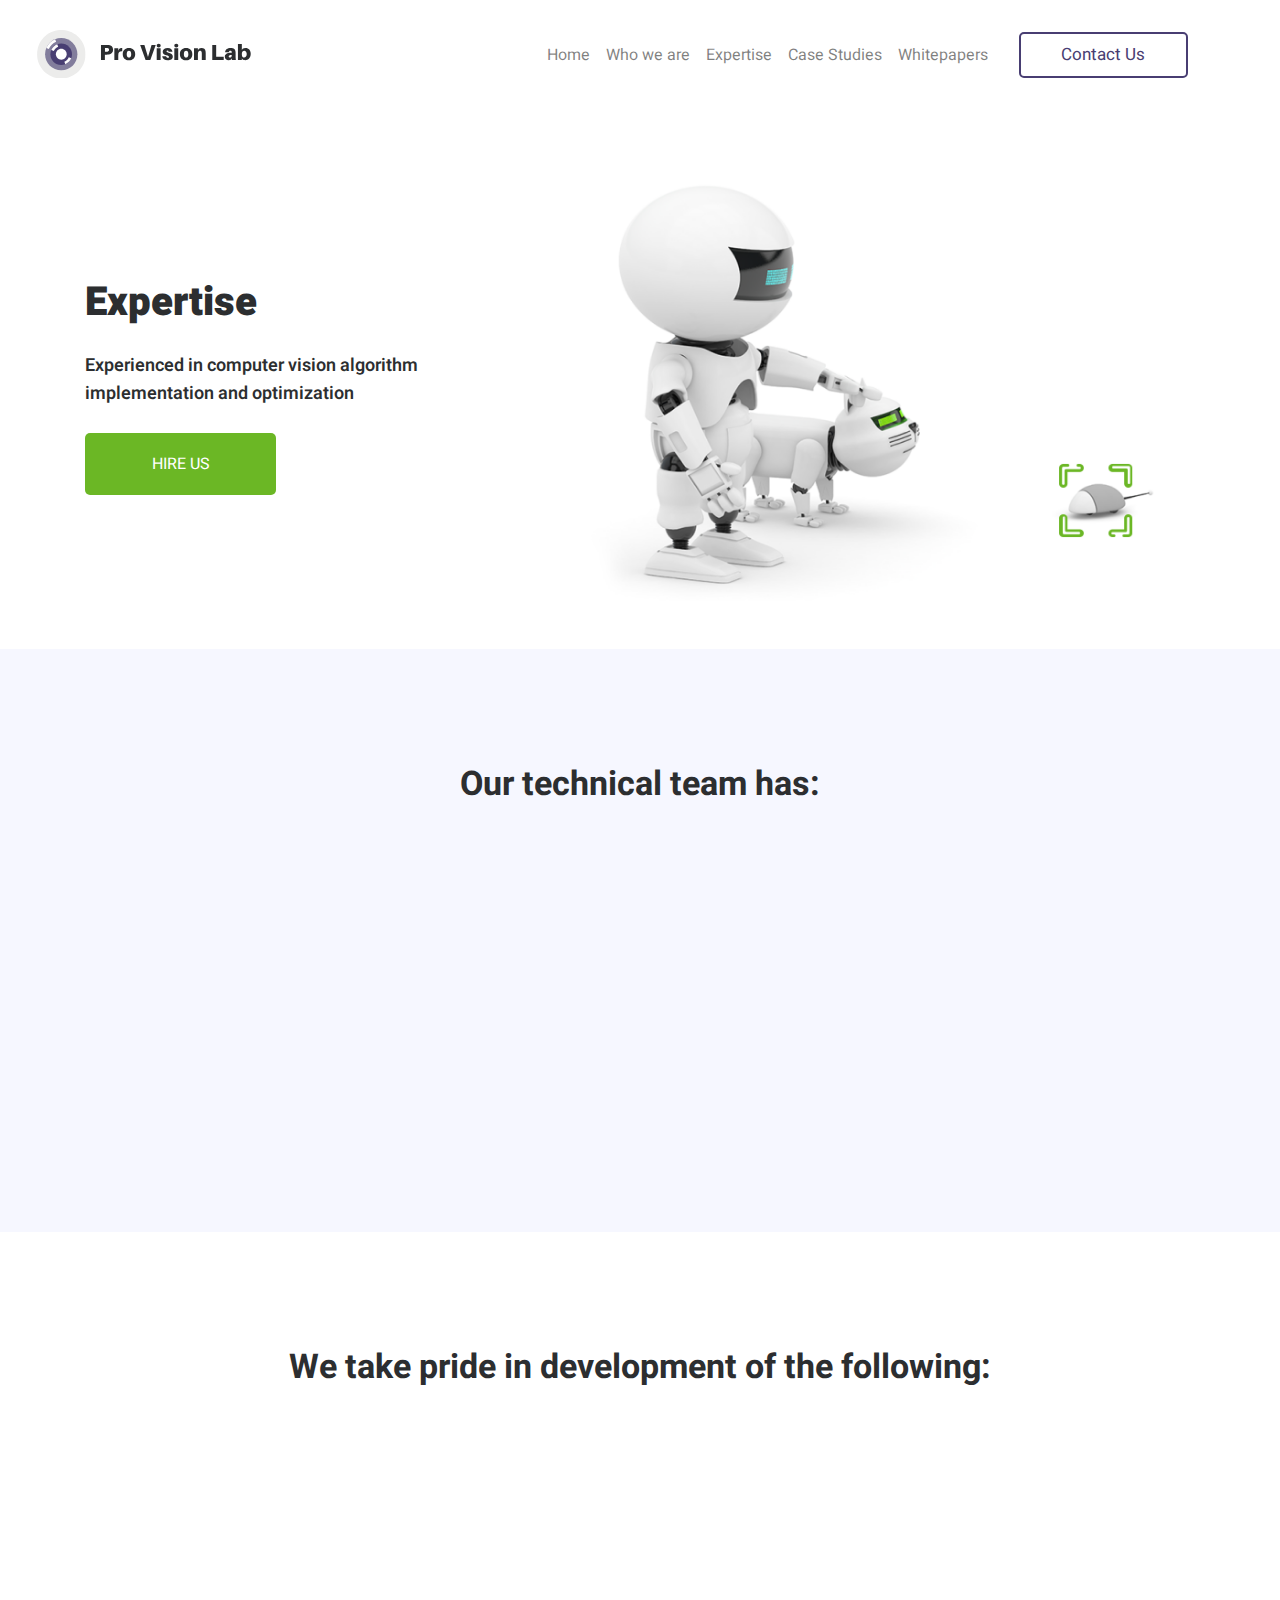
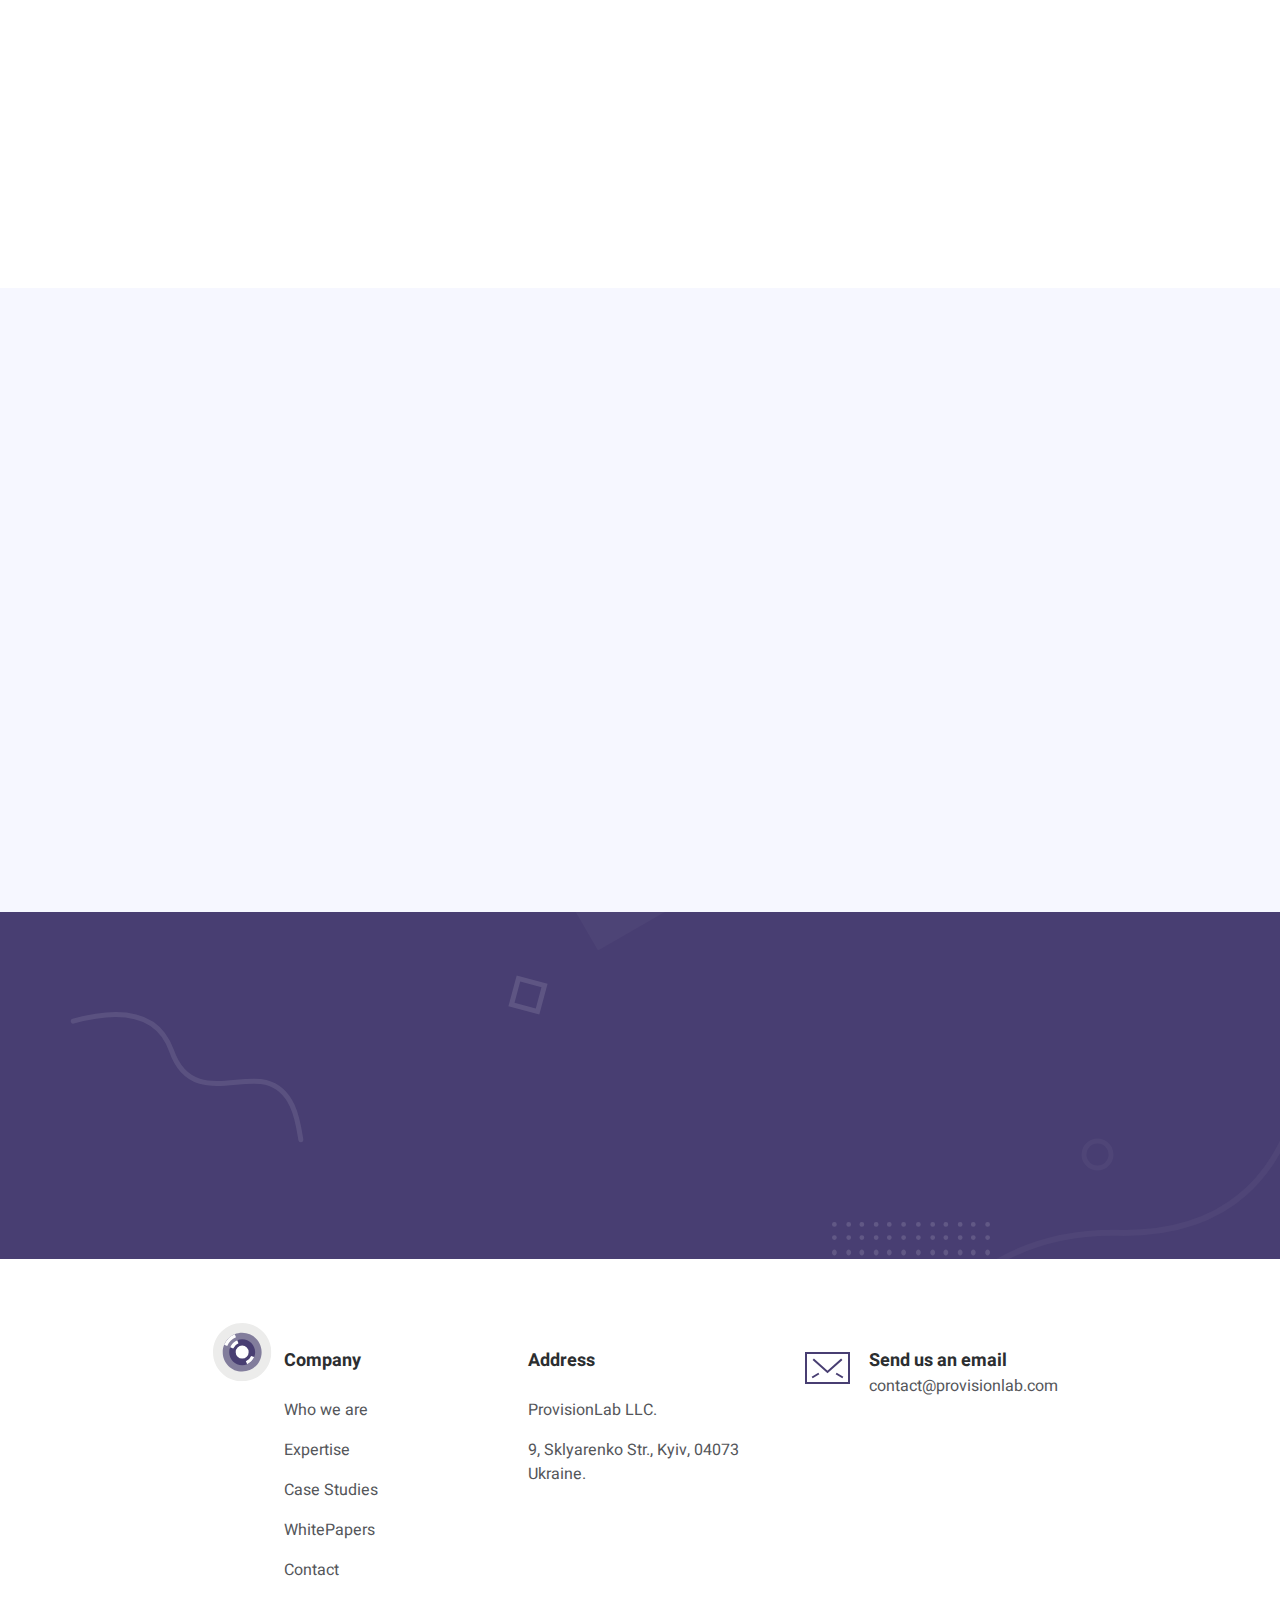
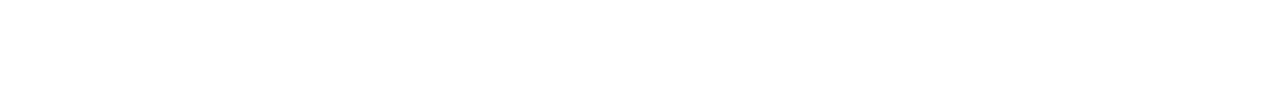
<file: index.html>
<!DOCTYPE html>
<html lang="en">
<head>
    <meta charset="UTF-8">
    <meta name="viewport" content="width=device-width, initial-scale=1.0">
    <meta http-equiv="X-UA-Compatible" content="ie=edge">
    <title>Pro vision lab 1</title>
    <link rel="stylesheet" href="./libs/bootstrap-4/css/bootstrap.min.css">
    <link rel="stylesheet" href="./libs/icomoon/style.css">
    <link rel="stylesheet" href="./libs/revelator/revelator.min.css">
    <link rel="stylesheet" href="css/header.css">
    <link rel="stylesheet" href="css/expertise.css">
    <link rel="stylesheet" href="css/teams.css">
    <link rel="stylesheet" href="css/section-white.css">
    <link rel="stylesheet" href="css/computing.css">
    <link rel="stylesheet" href="css/sections-violet.css">
    <link rel="stylesheet" href="css/footer.css">
    <link rel="stylesheet" href="css/left-menu.css">
    <link rel="stylesheet" href="css/scrollbar.css">
    <link rel="stylesheet" href="css/style.css">
</head>
<body>
<!--progress-->
<div id="progress"></div>
<!--end progress-->
<div class="layer shows container-fluid position-fixed" aria-hidden="true">
    <div class="row">
        <div class="material-menu">
            <div class="left-menu shows col-md-6 col-sm-7 col-12 d-flex flex-column justify-content-between position-fixed py-4"
                 aria-hidden="true">
                <div class="row align-items-start">
                    <div class="closer col-2 align-self-start text-center order-2">╳</div>
                    <div class="col-10 order-1">
                        <ul class="navbar-nav mt-3 links">
                            <li class="nav-item">
                                <a class="nav-link" role="link" href="#home">Home</a>
                            </li>
                            <li class="nav-item">
                                <a class="nav-link" role="link" href="#">Who we are</a>
                            </li>
                            <li class="nav-item">
                                <a class="nav-link" role="link" href="#">Expertise</a>
                            </li>
                            <li class="nav-item">
                                <a class="nav-link" role="link" href="#">Case Studies</a>
                            </li>
                            <li class="nav-item">
                                <a class="nav-link" role="link" href="#">Whitepapers</a>
                            </li>
                            <li class="nav-item d-lg-none">
                                <a class="nav-link" role="link" href="#">Contact</a>
                            </li>
                        </ul>
                    </div>

                </div>

                <div class="row flex-column justify-content-end py-5">
                    <div class="col-lg-6 col-md-8 col-10">
                        <div class="row text-left">
                            <div class="col-12 py-3 soc-title">Find us in social networks</div>
                        </div>
                        <div class="row pt-1 pb-3 soc">
                            <div class="col-3">
                                <a href="#"
                                   role="link"><i class="icon-facebook"></i></a>
                            </div>
                            <div class="col-3">
                                <a href="#"
                                   role="link"><i class="icon-twitter"></i></a>
                            </div>
                            <div class="col-3">
                                <a href="#"
                                   role="link"><i class="icon-youtube"></i></a>
                            </div>
                            <div class="col-3">
                                <a href="#"
                                   role="link"><i class="icon-linkedin2"></i></a>
                            </div>
                        </div>
                    </div>
                </div>
            </div>
        </div>
    </div>
</div>


<div class="container-fluid header" id="home">
    <div class="row">
        <div class="col-12">
            <nav class="navbar navbar-expand-xl navbar-light d-flex align-items-center top-nav">
                <a class="navbar-brand logo" role="banner" href="#"><img
                        src="./images/logo1.svg" role="link"></a>
                <button class="navbar-toggler" type="button" data-toggle="collapse" role="button"
                        aria-controls="navbarNav" aria-expanded="false" aria-label="Toggle navigation">
                    <span class="navbar-toggler-icon"></span>
                </button>
                <div class="col-xl-6 offset-xl-1 col-lg-7 offset-lg-0 collapse navbar-collapse justify-content-end"
                     id="navbarNav" aria-hidden="false">
                    <ul class="navbar-nav links">
                        <li class="nav-item text-center">
                            <a class="nav-link" role="link" href="#home">Home</a>
                        </li>
                        <li class="nav-item text-center">
                            <a class="nav-link" role="link" href="#">Who we are</a>
                        </li>
                        <li class="nav-item text-center">
                            <a class="nav-link" role="link" href="#">Expertise</a>
                        </li>
                        <li class="nav-item text-center">
                            <a class="nav-link" role="link" href="#">Case Studies</a>
                        </li>
                        <li class="nav-item text-center">
                            <a class="nav-link" role="link" href="#">Whitepapers</a>
                        </li>
                    </ul>
                </div>
                <button class="ml-lg-2 my-sm-0 my-2 ml-5 btn btn-outline-success nav-btn" role="button" type="submit">
                    Contact Us
                </button>
            </nav>
        </div>
        <div class="container expertise-wrapper py-5">
            <div class="row">
                <div class="col-lg-5 col-md-8 pt-md-5 col-sm-10 pt-sm-2 col-10 pb-3 pt-1 m-auto">
                    <div class="container-left">
                        <h1>Expertise</h1>
                        <p class="quote">
                            Experienced in computer vision algorithm implementation and optimization
                        </p>
                        <a href="#" role="link" class="d-flex flex-column justify-content-center text-center">Hire
                            Us</a>
                    </div>
                </div>
                <div class="col-lg-7 col-md-12 col-sm-12 col-12 d-none d-md-block container-right">
                </div>
            </div>
        </div>
    </div>
</div>
<div class="container-fluid section md-py-5 py-3">
    <div class="row justify-content-center py-5">
        <div class="col-xl-9 col-lg-10 col-md-11 col-12">
            <div class="row justify-content-center">
                <div class="col-12 py-sm-5 py-3 text-center"><p class="pb-lg-5 pb-3 text-center heading">Our technical
                    team has:</p></div>
            </div>
            <div class="row justify-content-center my-cards">
                <div class="col-xl-4 col-lg-4 col-md-6 col-sm-6 col-12 py-md-3 py-sm-3 py-5 revealator-slideup revealator-once revealator-delay3  my-card">
                    <div role="banner" class="text-center">
                        <img src="./images/eye.svg" alt="eye">
                    </div>
                    <div class="text text-justify">
                        Extensive experience in object detection, tracking, classification and recognition with a
                        real-time
                        focus
                    </div>
                </div>
                <div class="col-xl-4 col-lg-4 col-md-6 col-sm-6 col-12 py-md-3 py-sm-3 py-5 revealator-slideup revealator-once revealator-delay4  my-card">
                    <div role="banner" class="text-center">
                        <img src="./images/phone.svg" alt="phone">
                    </div>
                    <div class="text text-justify">Expert skills in Android/iOS
                        application programming
                    </div>
                </div>
                <div class="col-xl-4 col-lg-4 col-md-6 col-sm-6 col-12 py-md-3 py-sm-3 py-5 revealator-slideup revealator-once revealator-delay5  my-card">
                    <div role="banner" class="text-center">
                        <img src="./images/diagramm.svg" alt="diagramm">
                    </div>
                    <div class="text text-justify">In-depth knowledge of the concepts of object classification and
                        detection
                    </div>
                </div>
            </div>
        </div>
    </div>
</div>
<div class="container-fluid section section-white md-py-5 py-3">
    <div class="row justify-content-center py-5">
        <div class="col-xl-9 col-lg-10 col-md-11 col-12">
            <div class="row">
                <div class="py-sm-5 col-12 py-3"><p class="heading text-center pb-lg-5 pb-3">We take pride in
                    development of the
                    following:</p></div>
            </div>
            <div class="row my-cards flex-wrap justify-content-center">
                <div class="col-xl-3 col-lg-4 col-md-6 col-sm-6 col-12 py-5 py-sm-3 py-md-3 revealator-slideup revealator-once revealator-delay2 my-card">
                    <div role="banner" class="text-center">
                        <img src="./images/router.svg" alt="router">
                    </div>
                    <div class="text text-justify">
                        Innovative video analysis software for IP cameras,
                        video servers and PC-based platforms
                    </div>
                </div>
                <div class="col-xl-3 col-lg-4 col-md-6 col-sm-6 col-12 py-5 py-sm-3 py-md-3 revealator-slideup revealator-once revealator-delay3 my-card">
                    <div role="banner" class="text-center">
                        <img src="./images/photo.svg" alt="photo">
                    </div>
                    <div class="text text-center short">
                        Cutting-edge video
                        analysis applications
                    </div>
                </div>
                <div class="col-xl-3 col-lg-4 col-md-6 col-sm-6 col-12 py-5 py-sm-3 py-md-3 revealator-slideup revealator-once revealator-delay4 my-card">
                    <div role="banner" class="text-center">
                        <img src="./images/java.svg" alt="java">
                    </div>
                    <div class="text text-center short">Computer vision
                        applications in Java
                    </div>
                </div>
                <div class="col-xl-3 col-lg-4 col-md-6 col-sm-6 col-12 py-5 py-sm-3 py-md-3 revealator-slideup revealator-once revealator-delay5 my-card">
                    <div role="banner" class="text-center">
                        <img src="./images/dotted.svg" alt="dotted">
                    </div>
                    <div class="text text-justify">Complex software for automatic
                        face recognition and
                        detection within real-time
                        video stream
                    </div>
                </div>
            </div>
        </div>
    </div>
</div>
<div class="container-fluid section section-computing md-py-5 py-3">
    <div class="row justify-content-center py-5">
        <div class="col-xl-9 col-lg-10 col-md-11 col-12 justify-content-center">
            <div class="row justify-content-center txt-md-left mb-4 revealator-slideup revealator-once">
                <div class="col-12"><p class="heading text-justify">Neural Net Computing</p></div>
                <div class="col-xl-8 col-md-7 col-sm-12 col-12">
                    <div class="txt-container text-justify revealator-slideup revealator-once revealator-delay1">
                        <div>
                            <p>We have outstanding technologists on our team who are driven, energetic, and passionate
                                about
                                Machine Learning, Computer Vision and, more generally, we are very interested in
                                Artificial
                                Intelligence. </p>
                            <p>We have worked on unsupervised learning algorithms using probabilistic graphical models
                                and can
                                apply these models to a variety of applications, such as visual object recognition,
                                speech
                                recognition and text document retrieval.
                            </p>
                        </div>
                    </div>
                </div>
                <div class="col-xl-4 col-lg-5 col-md-5 col-12 d-none d-md-block">
                    <div class="flower revealator-slideup revealator-once revealator-delay2"></div>
                </div>
                <div class="col-lg-12 col-md-12 col-sm-12 col-12 paragraph revealator-slideup revealator-once revealator-delay3">
                    <p>
                        Having in-depth knowledge of neural network architecture, we can use it for image
                        processing,
                        character recognition and pattern recognition. We understand neural networks well, and use
                        them to
                        build face detection systems where we apply neural network algorithms and use them for human
                        action
                        and emotion recognition. Our technical experts managed to achieve high accuracy in
                        recognition of
                        objects and human poses from multiple-views, based on similar feature patterns. We can also
                        implement neural networks-based text detection systems for handwritten digits and signatures
                        recognition
                    </p>
                </div>
            </div>
        </div>
    </div>
</div>
<div class="container-fluid section section-violet md-py-5 py-3">
    <div class="position-absolute dotted-square" role="banner"><img src="./images/dotted-square.svg" alt="square">
    </div>
    <div class="position-absolute right-line d-md-block d-sm-none d-none" role="banner"><img
            src="./images/right-line.svg" alt="line"></div>
    <div class="row py-5">
        <div class="col-12 relative-container">
            <div class="container">
                <div class="row">
                    <div class="position-absolute left-line" role="banner"><img src="./images/left-line.svg" alt="line">
                    </div>
                    <div class="position-absolute rectangle d-sm-block d-none" role="banner"><img
                            src="./images/top-rect.svg" alt="rect">
                    </div>
                    <div class="position-absolute oval d-md-block d-sm-none d-none" role="banner"><img
                            src="./images/oval.svg" alt="oval"></div>
                    <div class="position-absolute small-square d-sm-block d-none"></div>
                    <div class="col-lg-12"><p
                            class="heading revealator-slideup revealator-once revealator-delay3 text-center"><b>Looking
                        for Deep Learning technology</b><br><b>for your business?</b>
                    </p></div>
                </div>
                <div class="row my-cards">
                    <div class="col-lg-12">
                        <a class="contact  d-flex flex-column justify-content-center revealator-slideup revealator-once"
                           role="link">contact us</a>
                    </div>
                </div>
            </div>
        </div>
    </div>
</div>
<div class="container-fluid section section-white md-py-5 py-3 footer">
    <div class="row justify-content-center pl-sm-0 py-5 px-3 pl-2 ">
        <div class="col-xl-9 col-lg-10 col-md-11 col-12">
            <div class="row txt-md-left mb-4 pl-sm-0 pl-1 justify-content-center logo-contact revealator-slideup revealator-once revealator-within">
                <!--Container Logo and Contacts-->
                <div class="col-xl-4 col-lg-5 col-md-6 col-sm-5 col-12">
                    <div class="row justify-content-center">
                        <!--Logo-->
                        <div class="col-3">
                            <a role="banner">
                                <img src="images/logo-mini.svg" alt="logo" role="link">
                            </a>
                        </div>
                        <!--Contacts-->
                        <div class="col-9 pl-sm-4 pl-md-2 pt-4">
                            <p class="title-list">Company</p>
                            <ul class="pl-0 company">
                                <li>
                                    <a class="link"
                                       href="file:///C:/Users/User/Downloads/Microsoft.SkypeApp_kzf8qxf38zg5c!App/All/footer.html#"
                                       role="link">Who we are
                                    </a>
                                </li>
                                <li>
                                    <a class="link"
                                       href="file:///C:/Users/User/Downloads/Microsoft.SkypeApp_kzf8qxf38zg5c!App/All/footer.html#"
                                       role="link">Expertise
                                    </a>
                                </li>
                                <li>
                                    <a class="link"
                                       href="file:///C:/Users/User/Downloads/Microsoft.SkypeApp_kzf8qxf38zg5c!App/All/footer.html#"
                                       role="link">Case Studies
                                    </a>
                                </li>
                                <li>
                                    <a class="link"
                                       href="file:///C:/Users/User/Downloads/Microsoft.SkypeApp_kzf8qxf38zg5c!App/All/footer.html#"
                                       role="link">WhitePapers
                                    </a>
                                </li>
                                <li>
                                    <a class="link"
                                       href="file:///C:/Users/User/Downloads/Microsoft.SkypeApp_kzf8qxf38zg5c!App/All/footer.html#"
                                       role="link">Contact
                                    </a>
                                </li>
                            </ul>
                        </div>
                    </div>
                </div>
                <!--Container Address and Email-->
                <div class="col-xl-7 col-lg-5 pt-sm-4 col-sm-5 col-12 pt-0">
                    <div class="row">
                        <!--Address-->
                        <div class="col-xl-6 col-sm-12 col-8 offset-sm-0 offset-3 pb-3">
                            <p class="text-left title-list">Address</p>
                            <ul class="p-0">
                                <li class="text-left d-block py-sm-2 py-0">ProvisionLab LLC.</li>
                                <li class="text-left d-block py-sm-2 py-0">9, Sklyarenko Str., Kyiv, 04073
                                    Ukraine.
                                </li>
                            </ul>
                        </div>
                        <div class="col-xl-1 col-lg-2 col-md-3 col-sm-3 col-3 pr-xl-5">
                            <img class="text-left email-ico" src="images/mail.svg" alt="mail">
                        </div>
                        <!--Email-->
                        <div class="col-xl-4 col-lg-10 col-md-9 col-sm-9 col-8 pl-md-3 pl-sm-2">
                            <p class="title-list mb-0">Send us an email</p>
                            <p>
                                <a class="link"
                                   href="file:///C:/Users/User/Downloads/Microsoft.SkypeApp_kzf8qxf38zg5c!App/All/footer.html#">contact@provisionlab.com</a>
                            </p>
                        </div>
                    </div>
                </div>
            </div>
        </div>
    </div>
</div>
<script src="./libs/jquery.js"></script>
<script src="./libs/jquery-color.js"></script>
<script src="./libs/bootstrap-4/js/bootstrap.min.js"></script>
<script src="./libs/revelator/revelator.min.js"></script>
<script src="./JS/scroll.js"></script>
<script src="./JS/navbar.js"></script>
</body>
</html>
</file>
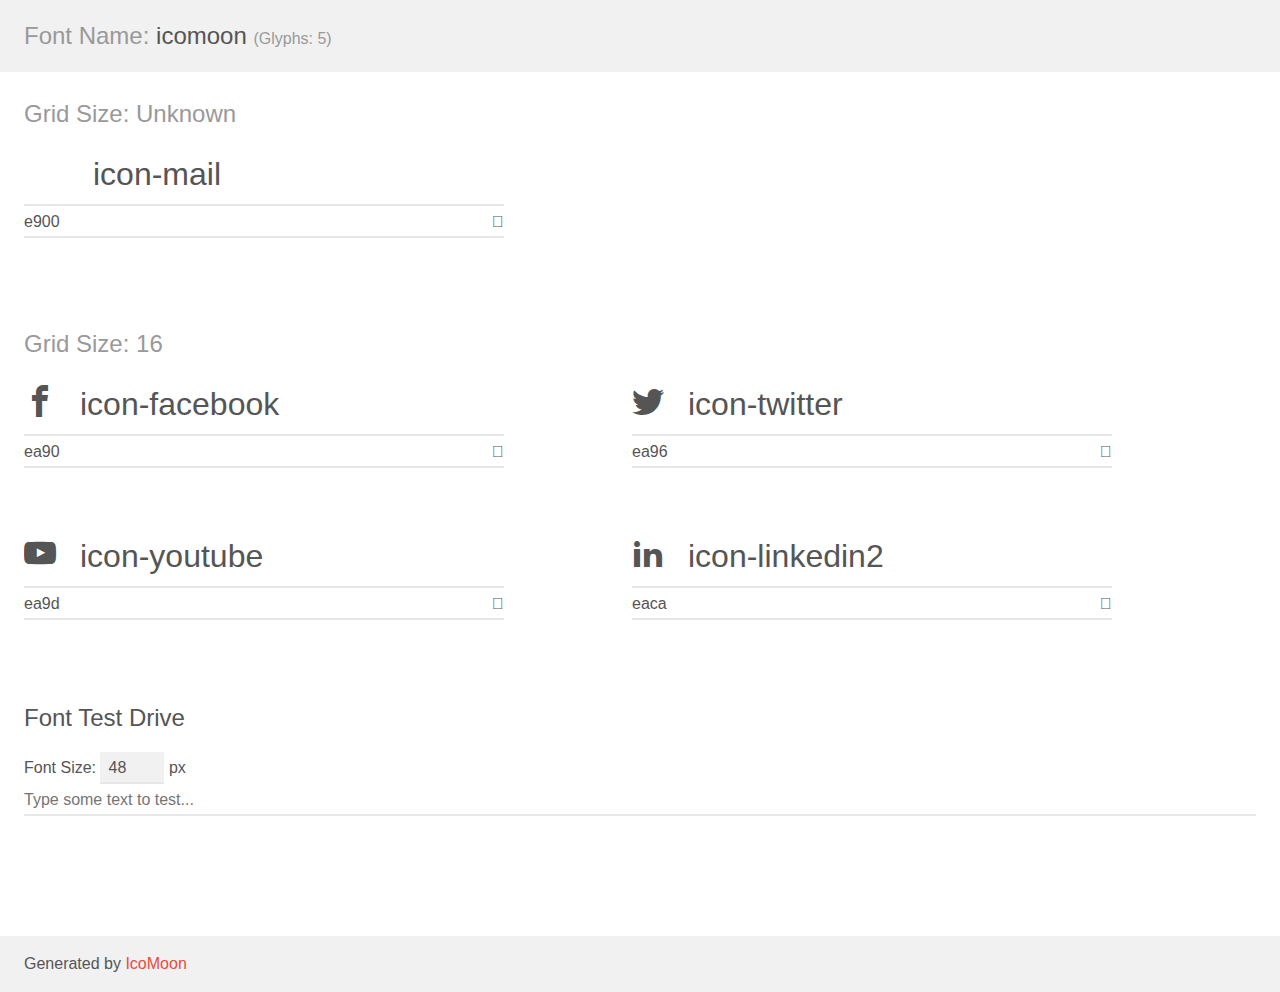
<file: libs/icomoon/demo.html>
<!doctype html>
<html>
<head>
    <meta charset="utf-8">
    <title>IcoMoon Demo</title>
    <meta name="description" content="An Icon Font Generated By IcoMoon.io">
    <meta name="viewport" content="width=device-width, initial-scale=1">
    <link rel="stylesheet" href="demo-files/demo.css">
    <link rel="stylesheet" href="style.css"></head>
<body>
    <div class="bgc1 clearfix">
        <h1 class="mhmm mvm"><span class="fgc1">Font Name:</span> icomoon <small class="fgc1">(Glyphs:&nbsp;5)</small></h1>
    </div>
    <div class="clearfix mhl ptl">
        <h1 class="mvm mtn fgc1">Grid Size: Unknown</h1>
        <div class="glyph fs1">
            <div class="clearfix bshadow0 pbs">
                <span class="icon-mail">
                
                </span>
                <span class="mls"> icon-mail</span>
            </div>
            <fieldset class="fs0 size1of1 clearfix hidden-false">
                <input type="text" readonly value="e900" class="unit size1of2" />
                <input type="text" maxlength="1" readonly value="&#xe900;" class="unitRight size1of2 talign-right" />
            </fieldset>
            <div class="fs0 bshadow0 clearfix hidden-true">
                <span class="unit pvs fgc1">liga: </span>
                <input type="text" readonly value="" class="liga unitRight" />
            </div>
        </div>
    </div>
    <div class="clearfix mhl ptl">
        <h1 class="mvm mtn fgc1">Grid Size: 16</h1>
        <div class="glyph fs2">
            <div class="clearfix bshadow0 pbs">
                <span class="icon-facebook">
                
                </span>
                <span class="mls"> icon-facebook</span>
            </div>
            <fieldset class="fs0 size1of1 clearfix hidden-false">
                <input type="text" readonly value="ea90" class="unit size1of2" />
                <input type="text" maxlength="1" readonly value="&#xea90;" class="unitRight size1of2 talign-right" />
            </fieldset>
            <div class="fs0 bshadow0 clearfix hidden-true">
                <span class="unit pvs fgc1">liga: </span>
                <input type="text" readonly value="facebook, brand10" class="liga unitRight" />
            </div>
        </div>
        <div class="glyph fs2">
            <div class="clearfix bshadow0 pbs">
                <span class="icon-twitter">
                
                </span>
                <span class="mls"> icon-twitter</span>
            </div>
            <fieldset class="fs0 size1of1 clearfix hidden-false">
                <input type="text" readonly value="ea96" class="unit size1of2" />
                <input type="text" maxlength="1" readonly value="&#xea96;" class="unitRight size1of2 talign-right" />
            </fieldset>
            <div class="fs0 bshadow0 clearfix hidden-true">
                <span class="unit pvs fgc1">liga: </span>
                <input type="text" readonly value="twitter, brand16" class="liga unitRight" />
            </div>
        </div>
        <div class="glyph fs2">
            <div class="clearfix bshadow0 pbs">
                <span class="icon-youtube">
                
                </span>
                <span class="mls"> icon-youtube</span>
            </div>
            <fieldset class="fs0 size1of1 clearfix hidden-false">
                <input type="text" readonly value="ea9d" class="unit size1of2" />
                <input type="text" maxlength="1" readonly value="&#xea9d;" class="unitRight size1of2 talign-right" />
            </fieldset>
            <div class="fs0 bshadow0 clearfix hidden-true">
                <span class="unit pvs fgc1">liga: </span>
                <input type="text" readonly value="youtube, brand21" class="liga unitRight" />
            </div>
        </div>
        <div class="glyph fs2">
            <div class="clearfix bshadow0 pbs">
                <span class="icon-linkedin2">
                
                </span>
                <span class="mls"> icon-linkedin2</span>
            </div>
            <fieldset class="fs0 size1of1 clearfix hidden-false">
                <input type="text" readonly value="eaca" class="unit size1of2" />
                <input type="text" maxlength="1" readonly value="&#xeaca;" class="unitRight size1of2 talign-right" />
            </fieldset>
            <div class="fs0 bshadow0 clearfix hidden-true">
                <span class="unit pvs fgc1">liga: </span>
                <input type="text" readonly value="linkedin2, brand65" class="liga unitRight" />
            </div>
        </div>
    </div>

    <!--[if gt IE 8]><!-->
    <div class="mhl clearfix mbl">
        <h1>Font Test Drive</h1>
        <label>
            Font Size: <input id="fontSize" type="number" class="textbox0 mbm"
            min="8" value="48" />
            px
        </label>
        <input id="testText" type="text" class="phl size1of1 mvl"
        placeholder="Type some text to test..." value=""/>
        <div id="testDrive" class="icon-" style="font-family: icomoon">&nbsp;
        </div>
    </div>
    <!--<![endif]-->
    <div class="bgc1 clearfix">
        <p class="mhl">Generated by <a href="https://icomoon.io/app">IcoMoon</a></p>
    </div>

    <script src="demo-files/demo.js"></script>
</body>
</html>
</file>
<file: libs/icomoon/style.css>
@font-face {
  font-family: 'icomoon';
  src:  url('fonts/icomoon.eot?a5j8zb');
  src:  url('fonts/icomoon.eot?a5j8zb#iefix') format('embedded-opentype'),
    url('fonts/icomoon.ttf?a5j8zb') format('truetype'),
    url('fonts/icomoon.woff?a5j8zb') format('woff'),
    url('fonts/icomoon.svg?a5j8zb#icomoon') format('svg');
  font-weight: normal;
  font-style: normal;
}

[class^="icon-"], [class*=" icon-"] {
  /* use !important to prevent issues with browser extensions that change fonts */
  font-family: 'icomoon' !important;
  speak: none;
  font-style: normal;
  font-weight: normal;
  font-variant: normal;
  text-transform: none;
  line-height: 1;

  /* Better Font Rendering =========== */
  -webkit-font-smoothing: antialiased;
  -moz-osx-font-smoothing: grayscale;
}

.icon-mail:before {
  content: "\e900";
}
.icon-facebook:before {
  content: "\ea90";
}
.icon-twitter:before {
  content: "\ea96";
}
.icon-youtube:before {
  content: "\ea9d";
}
.icon-linkedin2:before {
  content: "\eaca";
}
</file>
<file: css/header.css>
.logo {
    display: block;
    width: 260px;
    height: 59px;
}
.logo > img {
    width: 100%;
    height: 100%;
}
.top-nav {
    padding-top: 25px;
    padding-left: 0;
}

@media screen and (max-width: 400px) {
    .header .logo {
        width: 195px;
    }

    .top-nav {
        padding: 20px 25px;
    }
}

@media screen and (max-width: 698px) {
    .nav-btn {
        display: none;
    }
}

.header .nav-item {
    color: #7e8085 !important;
}

.header .nav-item:hover {
    color: #483e72 !important;
    cursor: pointer;
    transition: 0.5s ease;
}

.header .nav-btn {
    top: 32px;
    width: 169px;
    height: 46px;
    border-radius: 5px;
    border: solid 2px #483e72;
    color: #483e72;
    font-size: 17px;
    white-space: nowrap;
}

.header .nav-btn:hover {
    background-color: #483e72;
    border: solid 2px #483e72;
    color: #fff;
    transition: all 0.5s ease;
}

@media screen and (min-width: 597px) and (max-width: 1200px) {
    .header .nav-btn {
        position: absolute;
        right: 100px;
    }
}

@media screen and (max-width: 576px) {
    .header .navbar-toggler {
        width: 30px;
        height: 30px;
        border: none;
    }

    .header .navbar-toggler:focus {
        outline: none;
        border: none;
    }

    .header .navbar-toggler span {
        margin-top: -5px;
    }

    .header .nav-btn {
        margin: auto;
        width: 94px;
        font-size: 14px;
    }
    .navbar-brand{
        margin-right: 0!important;
    }
}

.header .navbar-toggler {
    border: none;
}

.header .navbar-toggler:focus {
    outline: none;
    border: none;
}

.nav-link {
    padding: .5rem !important;
}
</file>
<file: css/expertise.css>
.expertise-wrapper .container-left {
  padding: 90px 0;
}
@media screen and (max-width: 991px) {
  .expertise-wrapper .container-left {
    padding: 0;
  }
}
.expertise-wrapper .container-left h1 {
  font-weight: 900;
  line-height: 1.25;
  letter-spacing: normal;
  color: #2c2e30;
}
.expertise-wrapper .container-left p {
  font-size: 18px;
  font-weight: 600;
  line-height: 1.58;
  color: #2c2e30;
  margin-top: 1.5rem;
  margin-bottom: 1.5rem;
}
.expertise-wrapper .container-left a {
  width: 191px;
  height: 62px;
  border-radius: 5px;
  background-color: #6bb725;
  color: white;
  text-transform: uppercase;
}
@media screen and (max-width: 576px) {
  .expertise-wrapper .container-left a {
    margin: auto;
    width: 94px;
    height: 46px;
    font-size: 15px;
    border: 2px solid #6bb725;
    font-weight: bold;
    letter-spacing: 2px;
    text-align: center;
    text-transform: uppercase;
  }
  .expertise-wrapper .container-left p {
    text-align: center;
    font-size: 16px;
  }
  .expertise-wrapper .container-left h1 {
    text-align: center;
  }
}
@media screen and (max-width: 425px) {
  .expertise-wrapper .container-left a {
    width: 80%;
  }
}
@media screen and (min-width: 425px) and (max-width:576px)  {
  .expertise-wrapper .container-left a {
    width: 180px;
    height: 55px;
  }
}
.expertise-wrapper .container-left a:hover {
  text-decoration: none;
  background-color: white;
  color: #6bb725;
  border: 2px solid #6bb725;
  transition: 0.5s ease;
}
.expertise-wrapper .container-right {
  background: url("../images/group-6@2x.png") no-repeat top center;
  background-size: cover;
}
@media screen and (max-width: 1200px){
  .expertise-wrapper .container-right{
    background-size: 124%;
  }
}
</file>
<file: css/teams.css>
.section {
  background-color: #f6f7ff;
  color: #2c2e30;
}
.section .heading {
  font-size: 34px;
  font-weight: bold;
  font-style: normal;
  font-stretch: normal;
  line-height: 1.41;
  letter-spacing: normal;
  color: #2c2e30;
}
.section .my-cards .my-card div {
  font-size: 18px;
  font-weight: 600;
  font-style: normal;
  font-stretch: normal;
  line-height: 1.67;
  letter-spacing: normal;
  color: #54565a;
}
.section .my-cards .my-card div:first-child {
  height: 64px;
  margin-bottom: 31px;
}
</file>
<file: css/section-white.css>
.section-white {
  background-color: #ffffff;
}
.section-white .my-cards .my-card div:first-child {
  margin-bottom: 26px;
  height: 112px;
}
  .my-card:last-child{
    margin-bottom: 0!important;
  }
  @media screen and (max-width: 576px){
  .short{
    text-align: center!important;
  }}
</file>
<file: css/computing.css>
@media screen and (max-width: 575px) {
  .section-computing .heading {
    text-align: center !important;
  }
}
.section-computing .txt-container p {
  font-size: 16px;
  line-height: 1.75;
  color: #54565a;
}
.section-computing .txt-container p:first-child {
  font-size: 22px;
  font-weight: 600;
  line-height: 1.55;
}
.section-computing .flower {
  background: url("../images/flower.svg") no-repeat top center;
  background-size: contain;
  width: 100%;
  height: 100%;
}
.section-computing .paragraph {
  font-size: 16px;
  line-height: 1.75;
  color: #54565a;
  text-align: justify;
}
</file>
<file: css/sections-violet.css>
.section-violet {
  background-color: #483e72;
  position: relative;
  overflow: hidden;
}
.section-violet .dotted-square {
  bottom: 5px;
  left: 32%;
}
.section-violet .right-line {
  right: 0;
  bottom: 0;
}
.section-violet .heading {
  color: #fff;
  margin: auto;
  margin-bottom:20px;
  max-width: 573px;
}
.section-violet .relative-container {
  position: relative;
}
.section-violet .relative-container .left-line {
  top: 16%;
  width: 227.6px;
  height: 125.4px;
}
@media screen and (max-width: 768px) {
  .section-violet .relative-container .left-line{
    width: 146px;
    height: 46px;
    left: 60%;
    margin-left: -150px;
    top: 25%;
  }
  .section-violet .dotted-square  {
    bottom: 4px;
    left: 78%;
  }
}
.section-violet .relative-container .small-square {
  width: 32px;
  height: 32px;
  transform: rotate(15deg);
  opacity: 0.12;
  border: solid 5px #fff;
  left: 40%;
  top: 1%;
}
.section-violet .relative-container .rectangle {
  left: 40.5%;
  top: -244px;
}
.section-violet .relative-container .oval {
  right: 13%;
  bottom: 11%;
}
.section-violet .dotted-square {
  bottom: -23px;
  left: 65%;
}
.section-violet .relative-container .contact {
  width: 180px;
  height: 55px;
  border-radius: 5px;
  background-color: #fff;
  font-size: 15px;
  font-weight: bold;
  font-style: normal;
  font-stretch: normal;
  line-height: normal;
  letter-spacing: 2px;
  text-align: center;
  color: #483e72;
  text-transform: uppercase;
  margin: auto;
  cursor: pointer;
}
@media screen and (max-width: 576px) {
  .section-violet .relative-container .contact {
    margin-top: 20px;
    width: 180px;
    height: 55px;
    margin-bottom: 20px;
  }
  .section-violet .heading{
    max-width: 280px;
    line-height: 1.55;
    font-weight: 700;
    font-size: 28px!important;
  }
}
@media screen and (max-width: 425px) {
  .section-violet .relative-container .contact{
    width: 60%;
    height: 46px;
  }
}
.section-violet .relative-container .contact:hover {
  background-color: #6bb725;
  border: solid 2px #6bb725;
  color: #fff;
  transition:all .1s ease;
}
.section-violet .relative-container .contact:hover .revealator-delay5{
  transition-delay: 0ms !important;
}
/*Thablet*/
@media screen and (min-width: 576px) and (max-width: 768px) {
  .section-violet .relative-container .rectangle{
    right: -44%;
  }
  .section-violet .relative-container .small-square {
    left: 66%;
    top: 5%;
}
  .section-violet .relative-container .left-line {
    top: 42%;
    left: 33%;
  }
  .section-violet .dotted-square {
    bottom: -20px;
    left: 40.5%;
  }
  .section-violet .right-line {
    display: none;
  }
  .section-violet .relative-container .oval{
    display: none;
  }

}
</file>
<file: css/footer.css>
.company li{
    display: block;
    padding-bottom: .5rem!important;
    padding-top: .5rem!important;
}
.link, p, li {
    color: #54565a;
}

.link:hover {
    color: #483e72;
    text-decoration: none;
    transition: .3s ease;
}

.title-list {
    font-size: 18px;
    font-weight: bold;
    color: #2c2e30;
}
.logo-wrap{
    margin-top: -15px;
}
.email-ico {
    width: 45px;
    margin-right: .3rem;
    padding-top: .3rem;
}
@media screen and (min-width: 360px) and (max-width: 575px) {
.logo-contact{
    padding-left: 15%!important;
}
}
</file>
<file: css/left-menu.css>
.layer {
    background-color: rgba(0,0,0,0);
    top: 0;
    left: 0;
    right: 0;
    bottom: 0;
    z-index: 80;
    display: none;
    opacity: 1;
    height: 100vh;
}
.left-menu {
    height: 100vh;
    color: white;
    text-decoration: none;
    font-size: 32px;
    position: fixed;
    left: -100%;
    z-index: 200;
    background-color: #483e72;
}
.row.soc>.col-3>a{
    display: flex;
    flex-direction: row;
    justify-content: center;
    align-items: center;
}
.soc-title {
    font-size: 18px;
}
.left-menu .soc a {
    display: block;
    width: 45px;
    height: 45px;
    border-radius: 50%;
    background-color: #fff;
    font-weight: 400;
}

.left-menu .soc a:first-child {
    margin-left: 0;
    text-align: center;
}

.left-menu .soc a i {
    color: #483e72;
    font-size: 18px;
}

.left-menu .soc a:hover {
    text-decoration: none;
}

.left-menu ul li a {
    color: white;
}

.left-menu .closer {
    cursor: pointer;
    font-size: 22px;
}

.material-menu {
    background-color: #483e72;
}
@media screen and (max-height: 591px){
    .left-menu{
        overflow-y: scroll;
    }
}
@media screen and (min-width: 400px) and (max-width: 575px){
    .left-menu{
        width: 80% !important;
    }
}
</file>
<file: css/scrollbar.css>
#progress {
  width: 0;
  height: 4px;
   position: fixed;
   top: 0;
   z-index: 99;
  background-color: #483e72;
  transition: width 0.2s ease 0s;
}
</file>
<file: css/style.css>
@import url('https://fonts.googleapis.com/css?family=Heebo&display=swap');
body {
  padding: 0;
  margin: 0;
  width: 100%;
  height: 100%;
  font-family: "Heebo";
}
ul {
  list-style: none;
}
a:hover {
  color: #483e72;
}
@media screen and (max-width: 576px) {
  .heading {
    font-size: 24px !important;
  }
}
@media screen and (width: 1024px) {
  #navbarNav.collapse.navbar-collapse {
    margin-left: 0% !important;
  }
}
</file>
<file: libs/icomoon/demo-files/demo.css>
body {
  padding: 0;
  margin: 0;
  font-family: sans-serif;
  font-size: 1em;
  line-height: 1.5;
  color: #555;
  background: #fff;
}
h1 {
  font-size: 1.5em;
  font-weight: normal;
}
small {
  font-size: .66666667em;
}
a {
  color: #e74c3c;
  text-decoration: none;
}
a:hover, a:focus {
  box-shadow: 0 1px #e74c3c;
}
.bshadow0, input {
  box-shadow: inset 0 -2px #e7e7e7;
}
input:hover {
  box-shadow: inset 0 -2px #ccc;
}
input, fieldset {
  font-family: sans-serif;
  font-size: 1em;
  margin: 0;
  padding: 0;
  border: 0;
}
input {
  color: inherit;
  line-height: 1.5;
  height: 1.5em;
  padding: .25em 0;
}
input:focus {
  outline: none;
  box-shadow: inset 0 -2px #449fdb;
}
.glyph {
  font-size: 16px;
  width: 15em;
  padding-bottom: 1em;
  margin-right: 4em;
  margin-bottom: 1em;
  float: left;
  overflow: hidden;
}
.liga {
  width: 80%;
  width: calc(100% - 2.5em);
}
.talign-right {
  text-align: right;
}
.talign-center {
  text-align: center;
}
.bgc1 {
  background: #f1f1f1;
}
.fgc1 {
  color: #999;
}
.fgc0 {
  color: #000;
}
p {
  margin-top: 1em;
  margin-bottom: 1em;
}
.mvm {
  margin-top: .75em;
  margin-bottom: .75em;
}
.mtn {
  margin-top: 0;
}
.mtl, .mal {
  margin-top: 1.5em;
}
.mbl, .mal {
  margin-bottom: 1.5em;
}
.mal, .mhl {
  margin-left: 1.5em;
  margin-right: 1.5em;
}
.mhmm {
  margin-left: 1em;
  margin-right: 1em;
}
.mls {
  margin-left: .25em;
}
.ptl {
  padding-top: 1.5em;
}
.pbs, .pvs {
  padding-bottom: .25em;
}
.pvs, .pts {
  padding-top: .25em;
}
.unit {
  float: left;
}
.unitRight {
  float: right;
}
.size1of2 {
  width: 50%;
}
.size1of1 {
  width: 100%;
}
.clearfix:before, .clearfix:after {
  content: " ";
  display: table;
}
.clearfix:after {
  clear: both;
}
.hidden-true {
  display: none;
}
.textbox0 {
  width: 3em;
  background: #f1f1f1;
  padding: .25em .5em;
  line-height: 1.5;
  height: 1.5em;
}
#testDrive {
  display: block;
  padding-top: 24px;
  line-height: 1.5;
}
.fs0 {
  font-size: 16px;
}
.fs1 {
  font-size: 32px;
}
.fs2 {
  font-size: 32px;
}
</file>
<file: libs/revelator/revelator.min.css>
.revealator-fade,.revealator-slideup,.revealator-slideleft,.revealator-slideright,.revealator-slidedown,.revealator-zoomin,.revealator-zoomout,.revealator-rotateleft,.revealator-rotateright{transition:all 600ms}.revealator-fade{opacity:0}.revealator-fade.revealator-within,.revealator-fade.revealator-partially-above,.revealator-fade.revealator-above{opacity:1}.revealator-slideup{transform:translate(0,100px);opacity:0}.revealator-slideup.revealator-within,.revealator-slideup.revealator-partially-above,.revealator-slideup.revealator-above{transform:translate(0,0);opacity:1}.revealator-slideleft{transform:translate(100px,0);opacity:0}.revealator-slideleft.revealator-within,.revealator-slideleft.revealator-partially-above,.revealator-slideleft.revealator-above{transform:translate(0,0);opacity:1}.revealator-slideright{transform:translate(-100px,0);opacity:0}.revealator-slideright.revealator-within,.revealator-slideright.revealator-partially-above,.revealator-slideright.revealator-above{transform:translate(0,0);opacity:1}.revealator-slidedown{transform:translate(0,-100px);opacity:0}.revealator-slidedown.revealator-within,.revealator-slidedown.revealator-partially-above,.revealator-slidedown.revealator-above{transform:translate(0,0);opacity:1}.revealator-zoomin{transform:scale(0.75);opacity:0}.revealator-zoomin.revealator-within,.revealator-zoomin.revealator-partially-above,.revealator-zoomin.revealator-above{transform:scale(1);opacity:1}.revealator-zoomout{transform:scale(1.5);opacity:0}.revealator-zoomout.revealator-within,.revealator-zoomout.revealator-partially-above,.revealator-zoomout.revealator-above{transform:scale(1);opacity:1}.revealator-rotateleft{transform:rotate(20deg);opacity:0}.revealator-rotateleft.revealator-within,.revealator-rotateleft.revealator-partially-above,.revealator-rotateleft.revealator-above{transform:rotate(0);opacity:1}.revealator-rotateright{transform:rotate(-20deg);opacity:0}.revealator-rotateright.revealator-within,.revealator-rotateright.revealator-partially-above,.revealator-rotateright.revealator-above{transform:rotate(0);opacity:1}.revealator-delay1{transition-delay:100ms !important}.revealator-delay1.revealator-below,.revealator-delay1.revealator-partially-below{transition-delay:0 !important}.revealator-delay2{transition-delay:200ms !important}.revealator-delay2.revealator-below,.revealator-delay2.revealator-partially-below{transition-delay:0 !important}.revealator-delay3{transition-delay:300ms !important}.revealator-delay3.revealator-below,.revealator-delay3.revealator-partially-below{transition-delay:0 !important}.revealator-delay4{transition-delay:400ms !important}.revealator-delay4.revealator-below,.revealator-delay4.revealator-partially-below{transition-delay:0 !important}.revealator-delay5{transition-delay:500ms !important}.revealator-delay5.revealator-below,.revealator-delay5.revealator-partially-below{transition-delay:0 !important}.revealator-delay6{transition-delay:600ms !important}.revealator-delay6.revealator-below,.revealator-delay6.revealator-partially-below{transition-delay:0 !important}.revealator-delay7{transition-delay:700ms !important}.revealator-delay7.revealator-below,.revealator-delay7.revealator-partially-below{transition-delay:0 !important}.revealator-delay8{transition-delay:800ms !important}.revealator-delay8.revealator-below,.revealator-delay8.revealator-partially-below{transition-delay:0 !important}.revealator-delay9{transition-delay:900ms !important}.revealator-delay9.revealator-below,.revealator-delay9.revealator-partially-below{transition-delay:0 !important}.revealator-delay10{transition-delay:1000ms !important}.revealator-delay10.revealator-below,.revealator-delay10.revealator-partially-below{transition-delay:0 !important}.revealator-delay11{transition-delay:1100ms !important}.revealator-delay11.revealator-below,.revealator-delay11.revealator-partially-below{transition-delay:0 !important}.revealator-delay12{transition-delay:1200ms !important}.revealator-delay12.revealator-below,.revealator-delay12.revealator-partially-below{transition-delay:0 !important}.revealator-delay13{transition-delay:1300ms !important}.revealator-delay13.revealator-below,.revealator-delay13.revealator-partially-below{transition-delay:0 !important}.revealator-delay14{transition-delay:1400ms !important}.revealator-delay14.revealator-below,.revealator-delay14.revealator-partially-below{transition-delay:0 !important}.revealator-delay15{transition-delay:1500ms !important}.revealator-delay15.revealator-below,.revealator-delay15.revealator-partially-below{transition-delay:0 !important}.revealator-delay16{transition-delay:1600ms !important}.revealator-delay16.revealator-below,.revealator-delay16.revealator-partially-below{transition-delay:0 !important}.revealator-delay17{transition-delay:1700ms !important}.revealator-delay17.revealator-below,.revealator-delay17.revealator-partially-below{transition-delay:0 !important}.revealator-delay18{transition-delay:1800ms !important}.revealator-delay18.revealator-below,.revealator-delay18.revealator-partially-below{transition-delay:0 !important}.revealator-delay19{transition-delay:1900ms !important}.revealator-delay19.revealator-below,.revealator-delay19.revealator-partially-below{transition-delay:0 !important}.revealator-delay20{transition-delay:2000ms !important}.revealator-delay20.revealator-below,.revealator-delay20.revealator-partially-below{transition-delay:0 !important}.revealator-delay21{transition-delay:2100ms !important}.revealator-delay21.revealator-below,.revealator-delay21.revealator-partially-below{transition-delay:0 !important}.revealator-delay22{transition-delay:2200ms !important}.revealator-delay22.revealator-below,.revealator-delay22.revealator-partially-below{transition-delay:0 !important}.revealator-delay23{transition-delay:2300ms !important}.revealator-delay23.revealator-below,.revealator-delay23.revealator-partially-below{transition-delay:0 !important}.revealator-delay24{transition-delay:2400ms !important}.revealator-delay24.revealator-below,.revealator-delay24.revealator-partially-below{transition-delay:0 !important}.revealator-delay25{transition-delay:2500ms !important}.revealator-delay25.revealator-below,.revealator-delay25.revealator-partially-below{transition-delay:0 !important}.revealator-delay26{transition-delay:2600ms !important}.revealator-delay26.revealator-below,.revealator-delay26.revealator-partially-below{transition-delay:0 !important}.revealator-delay27{transition-delay:2700ms !important}.revealator-delay27.revealator-below,.revealator-delay27.revealator-partially-below{transition-delay:0 !important}.revealator-delay28{transition-delay:2800ms !important}.revealator-delay28.revealator-below,.revealator-delay28.revealator-partially-below{transition-delay:0 !important}.revealator-delay29{transition-delay:2900ms !important}.revealator-delay29.revealator-below,.revealator-delay29.revealator-partially-below{transition-delay:0 !important}.revealator-delay30{transition-delay:3000ms !important}.revealator-delay30.revealator-below,.revealator-delay30.revealator-partially-below{transition-delay:0 !important}.revealator-speed1,.revealator-duration1{transition-duration:100ms !important}.revealator-speed2,.revealator-duration2{transition-duration:200ms !important}.revealator-speed3,.revealator-duration3{transition-duration:300ms !important}.revealator-speed4,.revealator-duration4{transition-duration:400ms !important}.revealator-speed5,.revealator-duration5{transition-duration:500ms !important}.revealator-speed6,.revealator-duration6{transition-duration:600ms !important}.revealator-speed7,.revealator-duration7{transition-duration:700ms !important}.revealator-speed8,.revealator-duration8{transition-duration:800ms !important}.revealator-speed9,.revealator-duration9{transition-duration:900ms !important}.revealator-speed10,.revealator-duration10{transition-duration:1000ms !important}.revealator-speed11,.revealator-duration11{transition-duration:1100ms !important}.revealator-speed12,.revealator-duration12{transition-duration:1200ms !important}.revealator-speed13,.revealator-duration13{transition-duration:1300ms !important}.revealator-speed14,.revealator-duration14{transition-duration:1400ms !important}.revealator-speed15,.revealator-duration15{transition-duration:1500ms !important}
</file>
